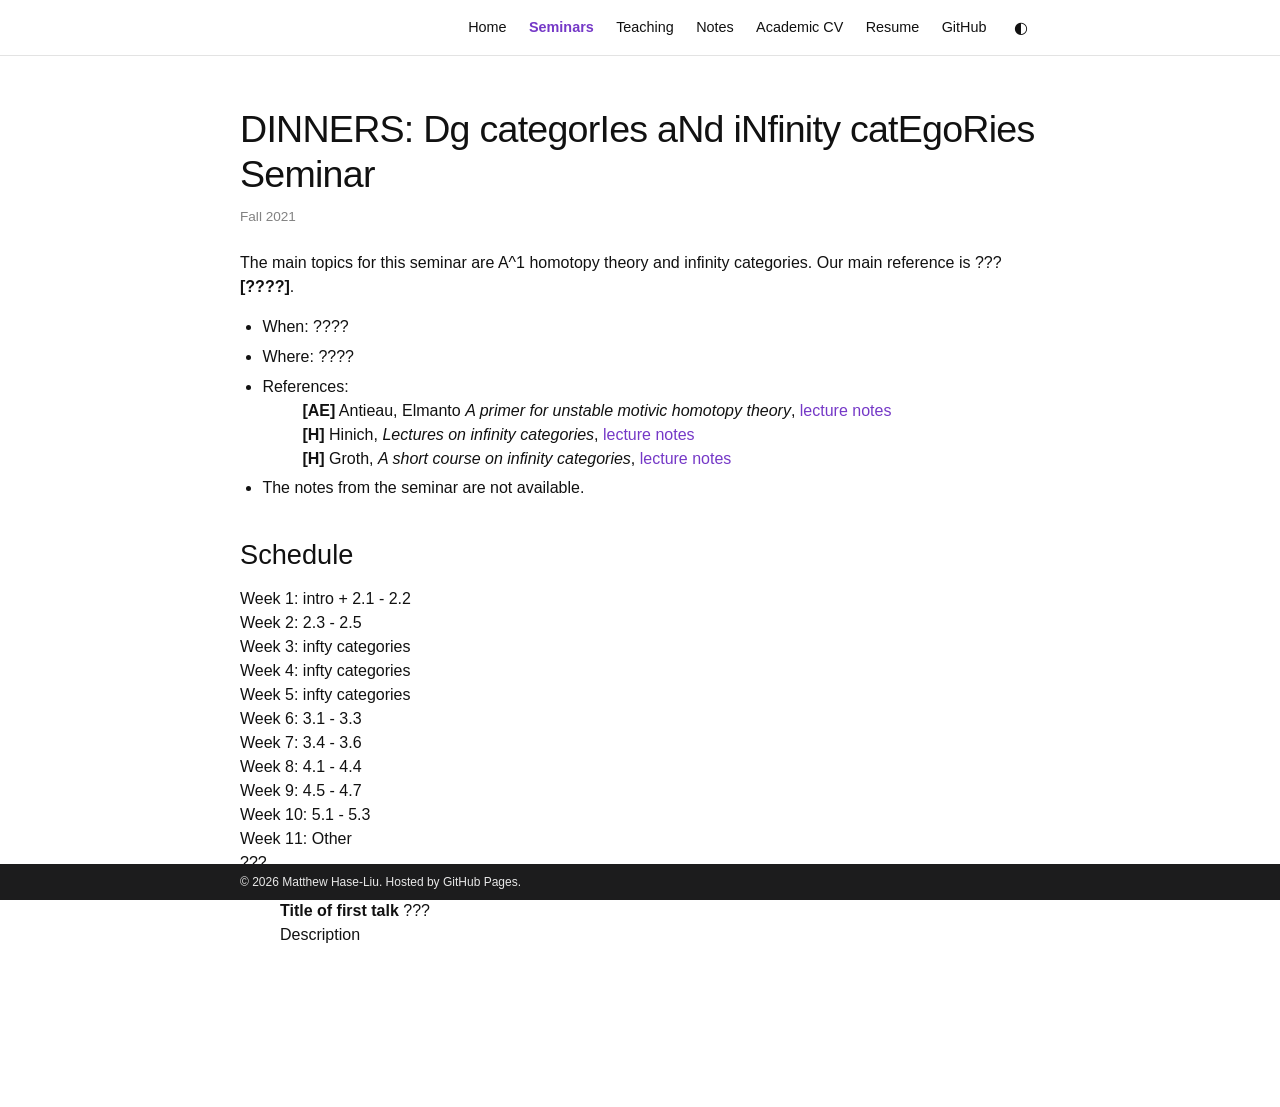
<file: A1.html>
<!DOCTYPE html>
<html xmlns="http://www.w3.org/1999/xhtml" lang="" xml:lang="">
<head>
  <meta charset="utf-8" />
  <meta name="generator" content="pandoc" />
  <meta name="viewport" content="width=device-width, initial-scale=1.0, user-scalable=yes" />
  <title>A^1 Homotopy Theory Seminar (Fall 2021)</title>
  <link rel="stylesheet" href="style.css?v=ai-research-1" />
    <script defer src="site.js"></script>
</head>
<body>
<div id="main-wrapper">
<aside id="sidebar" aria-label="Site navigation">
  <nav class="sidebar-container">
                <button class="nav-toggle" type="button" aria-expanded="false" aria-label="Open navigation"><span></span><span></span><span></span></button>
    <h3><a href="index.html">Home</a></h3>
    <h3><a href="seminars.html" aria-current="page">Seminars</a></h3>
    <h3><a href="teaching.html">Teaching</a></h3>
    <h3><a href="writing.html">Notes</a></h3>
                    <h3><a class="nav-document" href="Docs/Hase-Liu_Academic_CV.pdf">Academic CV</a></h3>
                    <h3><a class="nav-document" href="Docs/Hase-Liu_Resume.pdf?v=01ef6807">Resume</a></h3>
                    <h3><a href="https://github.com/mhaseliu">GitHub</a></h3>
                    <button class="theme-toggle" type="button" aria-label="Use dark theme" title="Use dark theme">◐</button>
  </nav>
</aside>
<main id="content">
<h1>DINNERS: Dg categorIes aNd iNfinity catEgoRies Seminar</h1>
<p class="eyebrow">Fall 2021</p>
<p>The main topics for this seminar are A^1 homotopy theory and infinity categories.  Our main reference is ??? <strong>[????]</strong>. </p>
<ul>
<li>When: ???? </li>
<li>Where: ???? </li>
<li>References: 
  <dd><strong>[AE]</strong> Antieau, Elmanto <em>A primer for unstable motivic homotopy theory</em>, <a href="https://arxiv.org/pdf/1605.00929.pdf">lecture notes</a> </dd>
  <dd><strong>[H]</strong> Hinich, <em>Lectures on infinity categories</em>, <a href="http://math.haifa.ac.il/hinich/infty/infty.pdf">lecture notes</a> </dd> 
    <dd><strong>[H]</strong> Groth, <em>A short course on infinity categories</em>, <a href="https://arxiv.org/pdf/1007.2925.pdf">lecture notes</a> </dd> 
</li>
<li>The notes from the seminar are not available.</li>
</ul>


<h2 id="schedule">Schedule</h2>
<dl>
Week 1: intro + 2.1 - 2.2 <br>
Week 2: 2.3 - 2.5 <br>
Week 3: infty categories <br>
Week 4: infty categories <br>
Week 5: infty categories <br>
Week 6: 3.1 - 3.3 <br>
Week 7: 3.4 - 3.6 <br>
Week 8: 4.1 - 4.4 <br>
Week 9: 4.5 - 4.7 <br>
Week 10: 5.1 - 5.3 <br>
Week 11: Other
<dt>???</dt>
<dd>????
</dd>
<dd><strong>Title of first talk</strong> ???
  <br> Description
</dd>




</dl>
</main>
</div>
    <footer class="site-footer">
        <div class="site-footer-inner"><span>© 2026 Matthew Hase-Liu. Hosted by <a href="https://pages.github.com/">GitHub Pages</a>.</span></div>
    </footer>
</body>
</html>
</file>
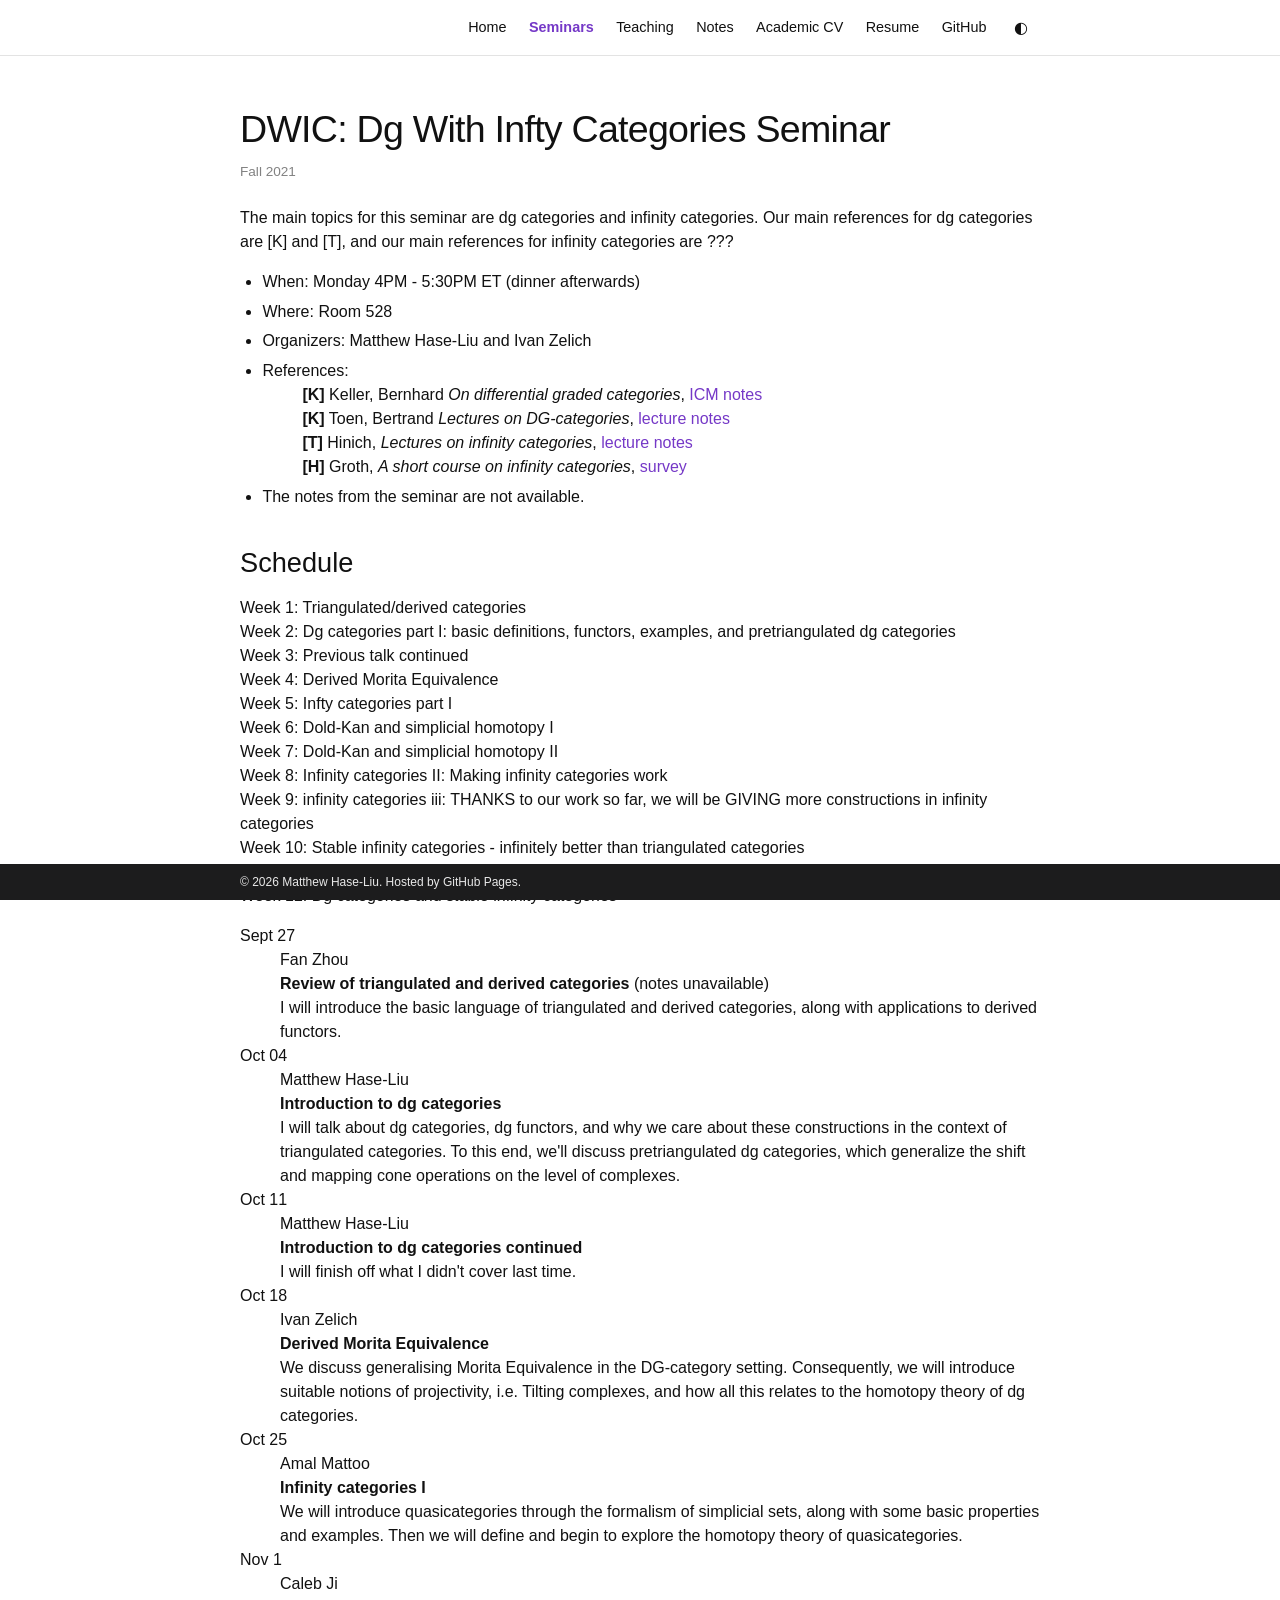
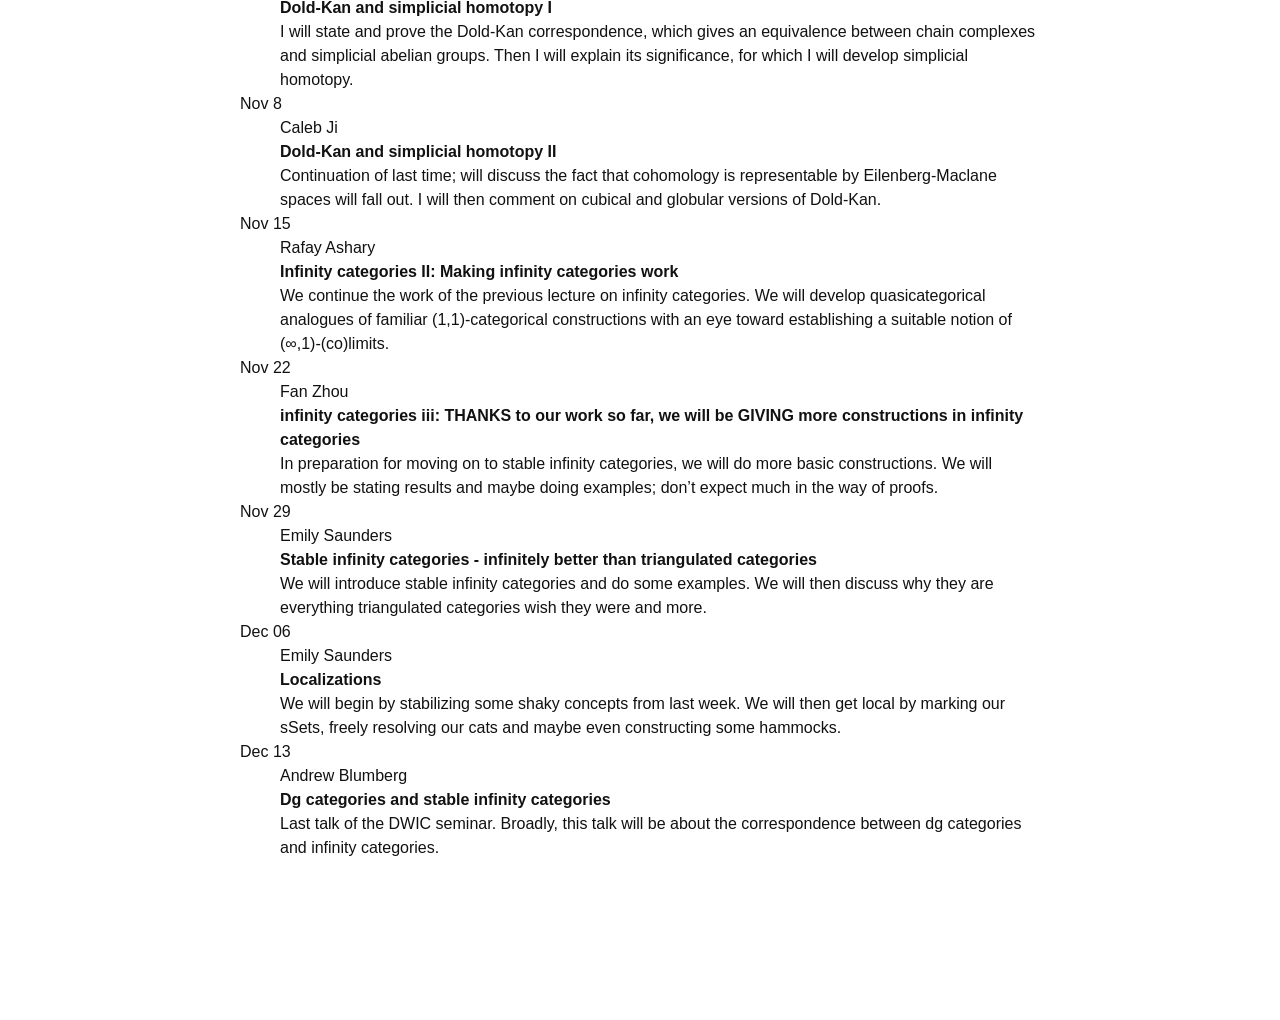
<file: DWIC.html>
<!DOCTYPE html>
<html xmlns="http://www.w3.org/1999/xhtml" lang="" xml:lang="">
<head>
  <meta charset="utf-8" />
  <meta name="generator" content="pandoc" />
  <meta name="viewport" content="width=device-width, initial-scale=1.0, user-scalable=yes" />
  <title>Dg cats and infty cats seminar (Fall 2021)</title>
  <link rel="stylesheet" href="style.css?v=ai-research-1" />
    <script defer src="site.js"></script>
</head>
<body>
<div id="main-wrapper">
<aside id="sidebar" aria-label="Site navigation">
  <nav class="sidebar-container">
                <button class="nav-toggle" type="button" aria-expanded="false" aria-label="Open navigation"><span></span><span></span><span></span></button>
    <h3><a href="index.html">Home</a></h3>
    <h3><a href="seminars.html" aria-current="page">Seminars</a></h3>
    <h3><a href="teaching.html">Teaching</a></h3>
    <h3><a href="writing.html">Notes</a></h3>
                    <h3><a class="nav-document" href="Docs/Hase-Liu_Academic_CV.pdf">Academic CV</a></h3>
                    <h3><a class="nav-document" href="Docs/Hase-Liu_Resume.pdf?v=01ef6807">Resume</a></h3>
                    <h3><a href="https://github.com/mhaseliu">GitHub</a></h3>
                    <button class="theme-toggle" type="button" aria-label="Use dark theme" title="Use dark theme">◐</button>
  </nav>
</aside>
<main id="content">
<h1>DWIC: Dg With Infty Categories Seminar</h1>
<p class="eyebrow">Fall 2021</p>
<p>The main topics for this seminar are dg categories and infinity categories.  Our main references for dg categories are [K] and [T], and our main references for infinity categories are ??? </p>
<ul>
<li>When: Monday 4PM - 5:30PM ET (dinner afterwards)</li>
<li>Where: Room 528 </li>
<li>Organizers: Matthew Hase-Liu and Ivan Zelich 
<li>References: 
  <dd><strong>[K]</strong> Keller, Bernhard <em>On differential graded categories</em>, <a href="http://icm2006.org/proceedings/Vol_II/contents/ICM_Vol_2_08.pdf">ICM notes</a> </dd>
  <dd><strong>[K]</strong> Toen, Bertrand <em>Lectures on DG-categories</em>, <a href="https://perso.math.univ-toulouse.fr/btoen/files/2012/04/swisk.pdf">lecture notes</a> </dd>
  <dd><strong>[T]</strong> Hinich, <em>Lectures on infinity categories</em>, <a href="http://math.haifa.ac.il/hinich/infty/infty.pdf">lecture notes</a> </dd> 
    <dd><strong>[H]</strong> Groth, <em>A short course on infinity categories</em>, <a href="https://arxiv.org/pdf/1007.2925.pdf">survey</a> </dd> 
</li>
<li>The notes from the seminar are not available.</li>
</ul>


<h2 id="schedule">Schedule</h2>
Week 1: Triangulated/derived categories <br>
Week 2: Dg categories part I: basic definitions, functors, examples, and pretriangulated dg categories <br>
Week 3: Previous talk continued <br>
Week 4: Derived Morita Equivalence <br>
Week 5: Infty categories part I <br>
Week 6: Dold-Kan and simplicial homotopy I <br>
Week 7: Dold-Kan and simplicial homotopy II <br>
Week 8: Infinity categories II: Making infinity categories work <br>
Week 9: infinity categories iii: THANKS to our work so far, we will be GIVING more constructions in infinity categories <br>
Week 10: Stable infinity categories - infinitely better than triangulated categories <br>
Week 11: Localizations <br>
Week 12: Dg categories and stable infinity categories <br>

<dl>



<dt>Sept 27</dt>
<dd>Fan Zhou
</dd>
<dd><strong>Review of triangulated and derived categories</strong> (notes unavailable)
  <br> I will introduce the basic language of triangulated and derived categories, along with applications to derived functors. 
</dd>

<dt>Oct 04</dt>
<dd>Matthew Hase-Liu
</dd>
<dd><strong>Introduction to dg categories</strong>
  <br> I will talk about dg categories, dg functors, and why we care about these constructions in the context of triangulated categories. To this end, we'll discuss pretriangulated dg categories, which generalize the shift and mapping cone operations on the level of complexes. 
</dd>

<dt>Oct 11</dt>
<dd>Matthew Hase-Liu
</dd>
<dd><strong>Introduction to dg categories continued</strong>
  <br> I will finish off what I didn't cover last time.
</dd>

<dt>Oct 18</dt>
<dd>Ivan Zelich
</dd>
<dd><strong>Derived Morita Equivalence</strong>
  <br> We discuss generalising Morita Equivalence in the DG-category setting. Consequently, we will introduce suitable notions of projectivity, i.e. Tilting complexes, and how all this relates to the homotopy theory of dg categories.
</dd>

<dt>Oct 25</dt>
<dd>Amal Mattoo
</dd>
<dd><strong>Infinity categories I</strong>
  <br> We will introduce quasicategories through the formalism of simplicial sets, along with some basic properties and examples. Then we will define and begin to explore the homotopy theory of quasicategories.
</dd>

<dt>Nov 1</dt>
<dd>Caleb Ji
</dd>
<dd><strong>Dold-Kan and simplicial homotopy I</strong>
  <br> I will state and prove the Dold-Kan correspondence, which gives an equivalence between chain complexes and simplicial abelian groups.  Then I will explain its significance, for which I will develop simplicial homotopy. 
</dd>

<dt>Nov 8</dt>
<dd>Caleb Ji
</dd>
<dd><strong>Dold-Kan and simplicial homotopy II</strong>
  <br> Continuation of last time; will discuss the fact that cohomology is representable by Eilenberg-Maclane spaces will fall out. I will then comment on cubical and globular versions of Dold-Kan. 
</dd>

<dt>Nov 15</dt>
<dd>Rafay Ashary
</dd>
<dd><strong>Infinity categories II: Making infinity categories work</strong>
  <br> We continue the work of the previous lecture on infinity categories. We will develop quasicategorical analogues of familiar (1,1)-categorical constructions with an eye toward establishing a suitable notion of (∞,1)-(co)limits.

</dd>

<dt>Nov 22</dt>
<dd>Fan Zhou
</dd>
<dd><strong>infinity categories iii: THANKS to our work so far, we will be GIVING more constructions in infinity categories</strong>
  <br> In preparation for moving on to stable infinity categories, we will do more basic constructions. We will mostly be stating results and maybe doing examples; don’t expect much in the way of proofs.

</dd>
 
<dt>Nov 29</dt>
<dd>Emily Saunders
</dd>
<dd><strong>Stable infinity categories - infinitely better than triangulated categories</strong>
  <br> We will introduce stable infinity categories and do some examples. We will then discuss why they are everything triangulated categories wish they were and more.

</dd>

<dt>Dec 06</dt>
<dd>Emily Saunders
</dd>
<dd><strong>Localizations</strong>
  <br> We will begin by stabilizing some shaky concepts from last week. We will then get local by marking our sSets, freely resolving our cats and maybe even constructing some hammocks.

</dd>

<dt>Dec 13</dt>
<dd>Andrew Blumberg
</dd>
<dd><strong>Dg categories and stable infinity categories</strong>
  <br> Last talk of the DWIC seminar. Broadly, this talk will be about the correspondence between dg categories and infinity categories.

</dd>
</dl>
</main>
</div>
    <footer class="site-footer">
        <div class="site-footer-inner"><span>© 2026 Matthew Hase-Liu. Hosted by <a href="https://pages.github.com/">GitHub Pages</a>.</span></div>
    </footer>
</body>
</html>
</file>
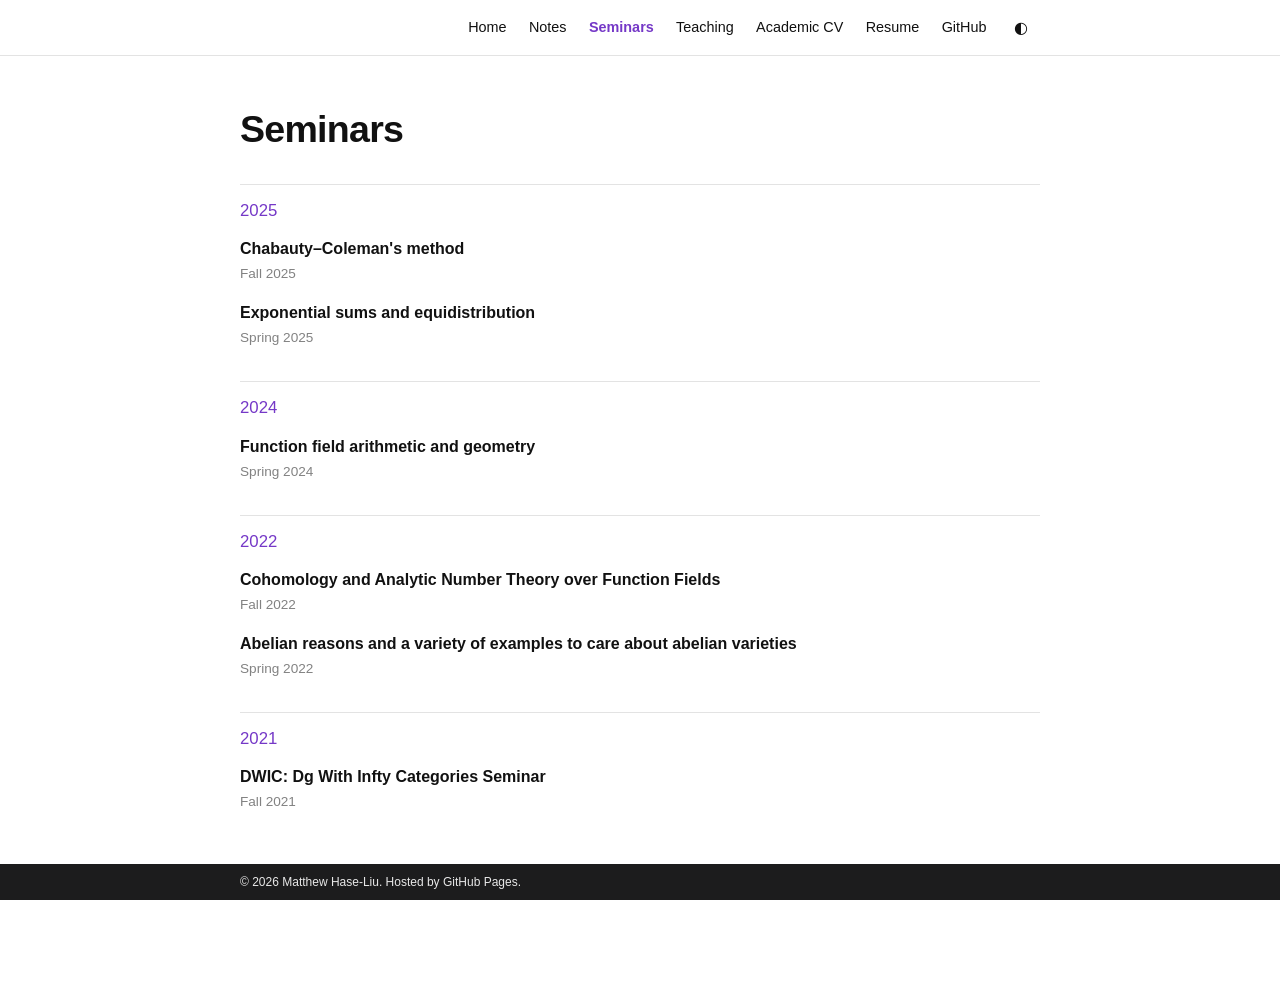
<file: seminars.html>
<!doctype html>
<html lang="en">
<head>
    <meta charset="utf-8">
    <meta name="viewport" content="width=device-width, initial-scale=1">
    <meta name="description" content="Learning seminars organized by Matthew Hase-Liu.">
    <title>Seminars · Matthew Hase-Liu</title>
    <link rel="stylesheet" href="style.css?v=ai-research-1">
    <script defer src="site.js"></script>
</head>
<body>
    <div id="main-wrapper">
        <aside id="sidebar" aria-label="Site navigation">
            <nav class="sidebar-container">
                <button class="nav-toggle" type="button" aria-expanded="false" aria-label="Open navigation"><span></span><span></span><span></span></button>
                <h3><a href="index.html">Home</a></h3>
                <h3><a href="writing.html">Notes</a></h3>
                <h3><a href="seminars.html" aria-current="page">Seminars</a></h3>
                <h3><a href="teaching.html">Teaching</a></h3>
                <h3><a class="nav-document" href="Docs/Hase-Liu_Academic_CV.pdf">Academic CV</a></h3>
                <h3><a class="nav-document" href="Docs/Hase-Liu_Resume.pdf?v=01ef6807">Resume</a></h3>
                <h3><a href="https://github.com/mhaseliu">GitHub</a></h3>
                <button class="theme-toggle" type="button" aria-label="Use dark theme" title="Use dark theme">◐</button>
            </nav>
        </aside>

        <main id="content">
            <header class="post-header"><h1><strong>Seminars</strong></h1></header>

            <h2 class="year-heading">2025</h2>
            <ul class="archive-list">
                <li><a class="title" href="CC.html">Chabauty–Coleman's method</a><span class="meta">Fall 2025</span></li>
                <li><a class="title" href="ESE.html">Exponential sums and equidistribution</a><span class="meta">Spring 2025</span></li>
            </ul>

            <h2 class="year-heading">2024</h2>
            <ul class="archive-list">
                <li><a class="title" href="FFAG.html">Function field arithmetic and geometry</a><span class="meta">Spring 2024</span></li>
            </ul>

            <h2 class="year-heading">2022</h2>
            <ul class="archive-list">
                <li><a class="title" href="https://math.columbia.edu/~kyc2130/f22_cant.html">Cohomology and Analytic Number Theory over Function Fields</a><span class="meta">Fall 2022</span></li>
                <li><a class="title" href="AV.html">Abelian reasons and a variety of examples to care about abelian varieties</a><span class="meta">Spring 2022</span></li>
            </ul>

            <h2 class="year-heading">2021</h2>
            <ul class="archive-list">
                <li><a class="title" href="DWIC.html">DWIC: Dg With Infty Categories Seminar</a><span class="meta">Fall 2021</span></li>
            </ul>
        </main>
    </div>

    <footer class="site-footer">
        <div class="site-footer-inner"><span>© 2026 Matthew Hase-Liu. Hosted by <a href="https://pages.github.com/">GitHub Pages</a>.</span></div>
    </footer>
</body>
</html>
</file>
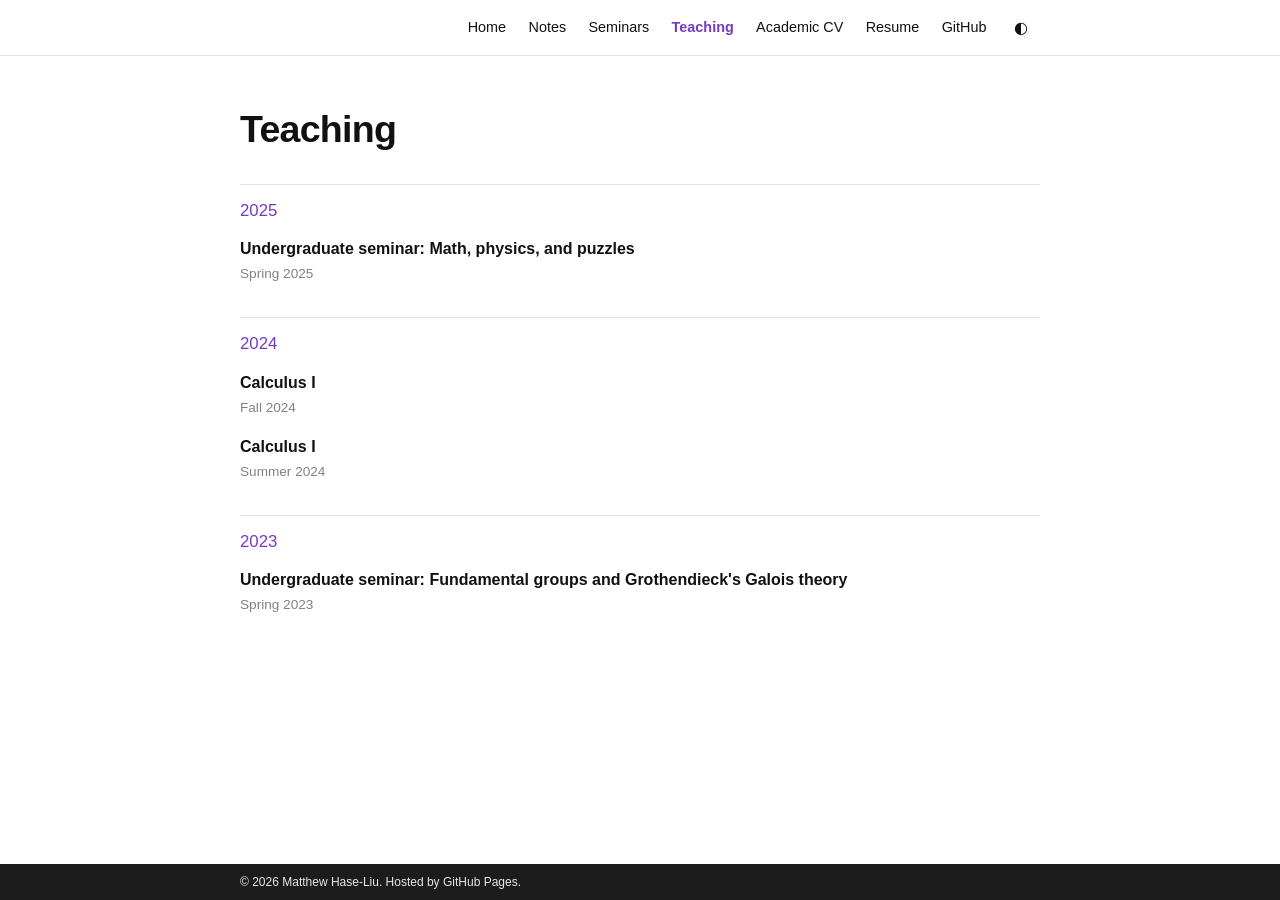
<file: teaching.html>
<!doctype html>
<html lang="en">
<head>
    <meta charset="utf-8">
    <meta name="viewport" content="width=device-width, initial-scale=1">
    <meta name="description" content="Courses and undergraduate seminars taught by Matthew Hase-Liu.">
    <title>Teaching · Matthew Hase-Liu</title>
    <link rel="stylesheet" href="style.css?v=ai-research-1">
    <script defer src="site.js"></script>
</head>
<body>
    <div id="main-wrapper">
        <aside id="sidebar" aria-label="Site navigation">
            <nav class="sidebar-container">
                <button class="nav-toggle" type="button" aria-expanded="false" aria-label="Open navigation"><span></span><span></span><span></span></button>
                <h3><a href="index.html">Home</a></h3>
                <h3><a href="writing.html">Notes</a></h3>
                <h3><a href="seminars.html">Seminars</a></h3>
                <h3><a href="teaching.html" aria-current="page">Teaching</a></h3>
                <h3><a class="nav-document" href="Docs/Hase-Liu_Academic_CV.pdf">Academic CV</a></h3>
                <h3><a class="nav-document" href="Docs/Hase-Liu_Resume.pdf?v=01ef6807">Resume</a></h3>
                <h3><a href="https://github.com/mhaseliu">GitHub</a></h3>
                <button class="theme-toggle" type="button" aria-label="Use dark theme" title="Use dark theme">◐</button>
            </nav>
        </aside>

        <main id="content">
            <header class="post-header"><h1><strong>Teaching</strong></h1></header>

            <h2 class="year-heading">2025</h2>
            <ul class="archive-list">
                <li><a class="title" href="MPP.html">Undergraduate seminar: Math, physics, and puzzles</a><span class="meta">Spring 2025</span></li>
            </ul>

            <h2 class="year-heading">2024</h2>
            <ul class="archive-list">
                <li><span class="title">Calculus I</span><span class="meta">Fall 2024</span></li>
                <li><span class="title">Calculus I</span><span class="meta">Summer 2024</span></li>
            </ul>

            <h2 class="year-heading">2023</h2>
            <ul class="archive-list">
                <li><a class="title" href="FunGrp.html">Undergraduate seminar: Fundamental groups and Grothendieck's Galois theory</a><span class="meta">Spring 2023</span></li>
            </ul>
        </main>
    </div>

    <footer class="site-footer">
        <div class="site-footer-inner"><span>© 2026 Matthew Hase-Liu. Hosted by <a href="https://pages.github.com/">GitHub Pages</a>.</span></div>
    </footer>
</body>
</html>
</file>
<file: style.css>
:root {
    --background: #ffffff;
    --text: #111111;
    --text-light: #828282;
    --theme: #7538c7;
    --divider: rgba(0, 0, 0, 0.11);
    --footer-bg: #1c1c1d;
    --footer-text: #e8e8e8;
    --button-bg: #ffffff;
    --nav-height: 56px;
}

html[data-theme="dark"] {
    --background: #1c1c1d;
    --text: #e8e8e8;
    --text-light: #c6c6c6;
    --theme: #ba91ff;
    --divider: #424246;
    --footer-bg: #e8e8e8;
    --footer-text: #1c1c1d;
    --button-bg: #1c1c1d;
}

* {
    box-sizing: border-box;
}

html {
    scroll-behavior: smooth;
}

body {
    min-height: 100vh;
    margin: 0;
    padding-top: var(--nav-height);
    padding-bottom: 64px;
    background: var(--background);
    color: var(--text);
    font-family: "Roboto", "Helvetica Neue", Arial, sans-serif;
    font-size: 16px;
    font-weight: 400;
    line-height: 1.5;
}

a {
    color: var(--theme);
    text-decoration: none;
}

a:hover,
a:focus-visible {
    color: var(--theme);
    text-decoration: underline;
}

a:focus-visible,
button:focus-visible,
summary:focus-visible {
    outline: 2px solid var(--theme);
    outline-offset: 3px;
}

h1,
h2,
h3,
h4,
p,
li,
div,
span,
strong,
em,
th,
td {
    color: var(--text);
}

h1,
h2,
h3,
h4 {
    line-height: 1.2;
}

h1 {
    margin: 0 0 1.5rem;
    font-size: 2.35rem !important;
    font-weight: 300;
    letter-spacing: -0.02em;
}

h1 strong {
    font-weight: 700;
}

h2 {
    margin: 2.4rem 0 1rem;
    font-size: 1.7rem !important;
    font-weight: 400;
}

h3 {
    margin: 1.8rem 0 0.75rem;
    font-size: 1.25rem !important;
    font-weight: 500;
}

h4 {
    font-size: 1.05rem;
}

p {
    margin: 0 0 1rem;
}

ul,
ol {
    margin: 0 0 1.25rem;
    padding-left: 1.4rem;
}

li {
    margin: 0.35rem 0;
}

/* Fixed navigation */
#sidebar {
    position: fixed;
    z-index: 100;
    top: 0;
    left: 0;
    width: 100%;
    height: var(--nav-height);
    border-bottom: 1px solid var(--divider);
    background: color-mix(in srgb, var(--background) 95%, transparent);
    backdrop-filter: blur(9px);
}

.sidebar-container {
    width: min(800px, calc(100% - 2rem));
    height: 100%;
    margin: 0 auto;
    display: flex;
    align-items: center;
    justify-content: flex-end;
    gap: 0.1rem;
}

.sidebar-container h3 {
    margin: 0 !important;
    font-size: 0.9rem !important;
    font-weight: 400;
    line-height: 1;
}

.sidebar-container h3 a {
    display: block;
    padding: 1rem 0.65rem;
    color: var(--text);
    text-decoration: none;
    white-space: nowrap;
}

.sidebar-container h3 a:hover,
.sidebar-container h3 a:focus-visible,
.sidebar-container h3 a[aria-current="page"] {
    color: var(--theme);
    text-decoration: none;
}

.sidebar-container h3 a[aria-current="page"] {
    font-weight: 700;
}

.nav-toggle {
    display: none;
    width: 2.75rem;
    height: 2.75rem;
    padding: 0.7rem;
    border: 0;
    background: transparent;
    cursor: pointer;
}

.nav-toggle span {
    display: block;
    width: 22px;
    height: 2px;
    margin-bottom: 4px;
    border-radius: 1px;
    background: var(--text);
    transition: transform 0.18s ease, opacity 0.18s ease;
}

.theme-toggle {
    width: 2.35rem;
    height: 2.35rem;
    margin-left: 0.25rem;
    border: 0;
    border-radius: 50%;
    background: transparent;
    color: var(--text);
    cursor: pointer;
    font-size: 1rem;
}

.theme-toggle:hover {
    color: var(--theme);
    background: var(--divider);
}

/* Main content */
#main-wrapper {
    width: min(800px, calc(100% - 2rem));
    margin: 0 auto;
    padding: 3.2rem 0 5rem;
}

#header,
.clear {
    display: none;
}

#content {
    min-width: 0;
}

#content > :first-child {
    margin-top: 0;
}

.post-header {
    margin-bottom: 1rem;
}

.profile-copy {
    max-width: 55rem;
}

.address {
    margin: -0.7rem 0 1.5rem;
    color: var(--text-light);
    font-family: ui-monospace, SFMono-Regular, Menlo, Consolas, monospace;
    font-size: 0.8rem;
}

.section-link {
    color: inherit;
}

.section-link:hover {
    color: var(--theme);
}

.current-list {
    margin-bottom: 2.5rem;
}

.updated {
    margin-top: 2.5rem;
    color: var(--text-light);
    font-size: 0.78rem !important;
}

/* Year dividers and archive lists */
.year-heading {
    margin: 2rem 0 1rem;
    padding-top: 1rem;
    border-top: 1px solid var(--divider);
    color: var(--theme);
    font-size: 1.05rem !important;
    font-weight: 500;
    text-align: left;
}

.archive-list {
    margin: 0 0 2rem;
    padding: 0;
    list-style: none;
}

.archive-list li {
    margin: 0 0 1rem;
}

.archive-list .title {
    display: block;
    color: var(--text);
    font-weight: 700;
}

.archive-list a.title:hover {
    color: var(--theme);
    text-decoration: none;
}

.archive-list .meta {
    color: var(--text-light);
    font-size: 0.85rem;
}

/* Featured research project */
.featured-project {
    display: grid;
    grid-template-columns: minmax(0, 1fr) 220px;
    gap: 1.5rem;
    align-items: start;
}

.featured-project h3 {
    margin: 0 0 0.75rem;
}

.featured-project .project-preview {
    margin: 0;
}

@media (max-width: 700px) {
    .featured-project {
        grid-template-columns: minmax(0, 1fr);
    }

    .featured-project .project-preview {
        width: min(100%, 320px);
    }
}

/* Linked project screenshots */
.project-preview {
    display: block;
    margin: 1.25rem 0 2rem;
    overflow: hidden;
    border: 1px solid var(--divider);
    border-radius: 6px;
}

.project-preview img {
    display: block;
    width: 100%;
    height: auto;
}

.project-preview:focus-visible {
    outline: 2px solid var(--theme);
    outline-offset: 4px;
}

/* Publication styling modeled on the reference site. */
.publications {
    margin-top: 2rem;
}

.bibliography {
    margin: 0;
    padding: 0;
    list-style: none;
}

.bibliography > li {
    margin: 0 0 1.35rem;
}

.publication-entry {
    display: grid;
    grid-template-columns: 105px minmax(0, 1fr);
    gap: 1.1rem;
    align-items: start;
}

.pub-preview {
    display: grid;
    width: 105px;
    min-height: 72px;
    place-items: center;
    border: 1px solid var(--divider);
    border-radius: 3px;
    background:
        linear-gradient(135deg, color-mix(in srgb, var(--theme) 9%, var(--background)), var(--background));
    box-shadow: 0 2px 5px rgba(0, 0, 0, 0.12);
    color: var(--theme);
    font-family: Georgia, "Times New Roman", serif;
    font-size: 1.3rem;
    text-align: center;
}

.pub-preview--formula {
    padding: 0.35rem;
    font-size: 0.9rem;
}

.pub-preview--formula mjx-container {
    margin: 0 !important;
    max-width: 100%;
}

.pub-preview--formula mjx-container svg {
    max-width: 100%;
    height: auto;
}

.pub-title {
    margin-bottom: 0.12rem;
    font-weight: 700;
    line-height: 1.35;
}

.pub-authors,
.pub-periodical {
    font-size: 0.9rem;
}

.pub-authors em {
    border-bottom: 1px solid currentColor;
    font-style: normal;
}

.pub-periodical {
    color: var(--text-light);
}

.pub-actions {
    display: flex;
    flex-wrap: wrap;
    gap: 0.4rem;
    margin-top: 0.5rem;
}

.pub-button,
details.abstract > summary {
    display: inline-block;
    padding: 0.2rem 0.85rem;
    border: 1px solid var(--text);
    border-radius: 2px;
    background: var(--button-bg);
    color: var(--text);
    cursor: pointer;
    font-size: 0.72rem;
    line-height: 1.4;
    text-decoration: none;
}

.pub-button:hover,
.pub-button:focus-visible,
details.abstract > summary:hover {
    border-color: var(--theme);
    color: var(--theme);
    text-decoration: none;
}

details.abstract {
    display: contents;
}

details.abstract > summary {
    list-style: none;
}

details.abstract > summary::-webkit-details-marker {
    display: none;
}

.abstract-body {
    flex-basis: 100%;
    margin-top: 0.25rem;
    padding: 0.65rem 0.8rem;
    border: 1px dashed var(--text);
    font-size: 0.84rem;
    line-height: 1.45;
    text-align: justify;
}

.abstract-body p:last-child {
    margin-bottom: 0;
}

/* Long seminar and course pages */
.eyebrow {
    margin: -0.9rem 0 1.5rem;
    color: var(--text-light);
    font-size: 0.85rem;
}

.recent-posts {
    margin-top: 2.5rem;
}

.recent-posts h1 {
    margin: 2.4rem 0 1rem;
    font-size: 1.7rem !important;
    font-weight: 400;
}

table {
    display: block;
    width: 100%;
    margin: 1.5rem 0;
    overflow-x: auto;
    border-collapse: collapse;
    font-size: 0.86rem;
    line-height: 1.45;
}

th,
td {
    min-width: 6.5rem;
    padding: 0.65rem 0.55rem;
    border-bottom: 1px solid var(--divider);
    text-align: left;
    vertical-align: top;
}

th {
    font-weight: 700;
}

td:nth-child(1),
td:nth-child(2) {
    white-space: nowrap;
}

mjx-container {
    max-width: 100%;
    overflow-x: auto;
    overflow-y: hidden;
}

/* Footer */
.site-footer {
    position: fixed;
    z-index: 90;
    right: 0;
    bottom: 0;
    left: 0;
    background: var(--footer-bg);
}

.site-footer-inner {
    width: min(800px, calc(100% - 2rem));
    margin: 0 auto;
    padding: 0.55rem 0;
    color: var(--footer-text);
    font-size: 0.75rem;
}

.site-footer-inner span,
.site-footer-inner a {
    color: var(--footer-text);
}

.site-footer-inner a:hover {
    color: var(--theme);
    text-decoration: none;
}

::selection {
    background: color-mix(in srgb, var(--theme) 25%, transparent);
}

@media (max-width: 700px) {
    .sidebar-container {
        width: calc(100% - 1rem);
        justify-content: flex-end;
    }

    .nav-toggle {
        display: block;
        flex: 0 0 auto;
    }

    .sidebar-container h3,
    .sidebar-container .theme-toggle {
        display: none;
    }

    .sidebar-container.is-open {
        position: absolute;
        top: 0;
        right: 0;
        width: min(18rem, 100%);
        height: auto;
        min-height: 100vh;
        padding: 0.4rem 1rem 1.5rem;
        flex-direction: column;
        align-items: stretch;
        justify-content: flex-start;
        border-left: 1px solid var(--divider);
        background: var(--background);
        box-shadow: -8px 0 24px rgba(0, 0, 0, 0.08);
    }

    .sidebar-container.is-open .nav-toggle {
        align-self: flex-end;
    }

    .sidebar-container.is-open .nav-toggle span:first-child {
        transform: translateY(6px) rotate(45deg);
    }

    .sidebar-container.is-open .nav-toggle span:nth-child(2) {
        opacity: 0;
    }

    .sidebar-container.is-open .nav-toggle span:last-child {
        transform: translateY(-6px) rotate(-45deg);
    }

    .sidebar-container.is-open h3,
    .sidebar-container.is-open .theme-toggle {
        display: block;
    }

    .sidebar-container.is-open h3 a {
        padding: 0.75rem 0.5rem;
        text-align: right;
    }

    .sidebar-container.is-open .theme-toggle {
        align-self: flex-end;
        margin-top: 0.4rem;
    }

    #main-wrapper {
        width: min(100% - 1.5rem, 800px);
        padding-top: 2.4rem;
    }

    h1 {
        font-size: 2rem !important;
    }

    .publication-entry {
        grid-template-columns: 82px minmax(0, 1fr);
        gap: 0.8rem;
    }

    .pub-preview {
        width: 82px;
        min-height: 62px;
        font-size: 1.05rem;
    }

    .site-footer {
        position: static;
    }

    body {
        padding-bottom: 0;
    }
}

@media (max-width: 460px) {
    .publication-entry {
        grid-template-columns: 1fr;
    }

    .pub-preview {
        display: none;
    }

    .site-footer-inner {
        width: calc(100% - 1.5rem);
    }
}

@media (prefers-reduced-motion: reduce) {
    html {
        scroll-behavior: auto;
    }
}
</file>
